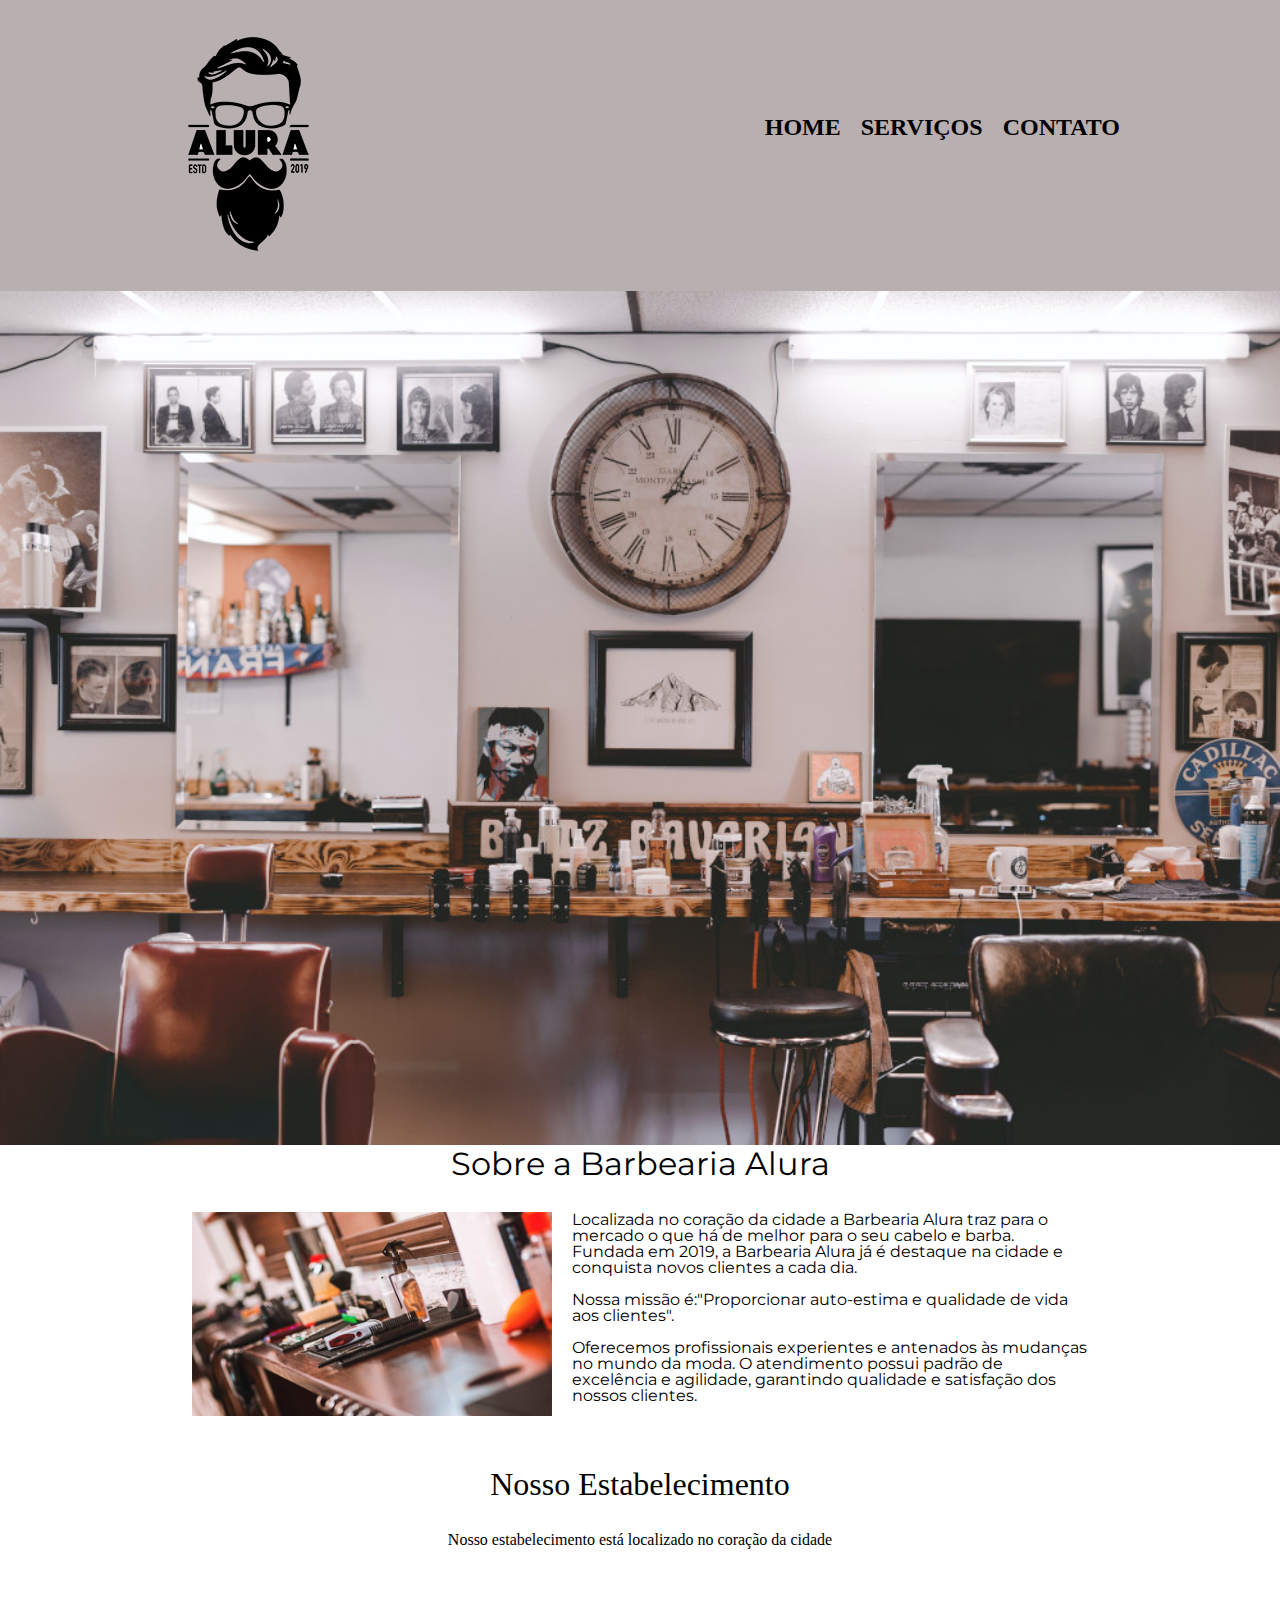
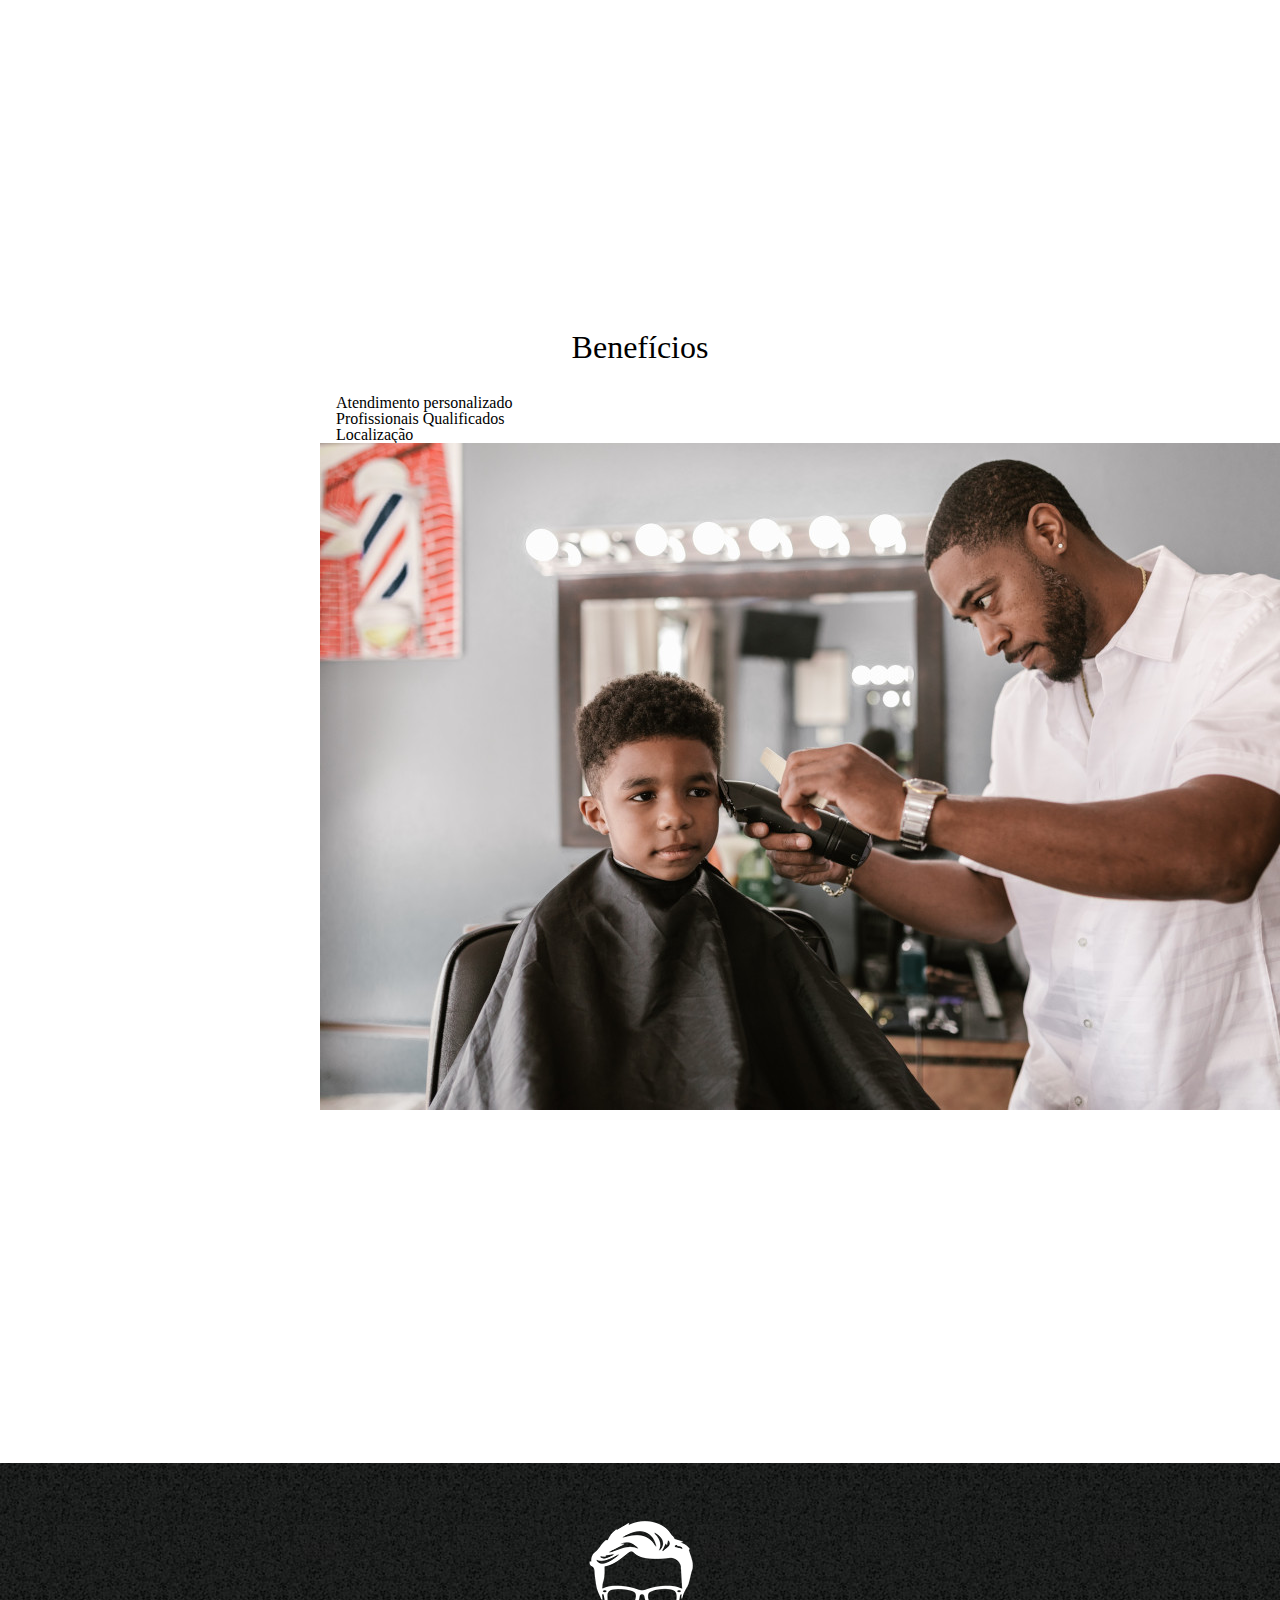
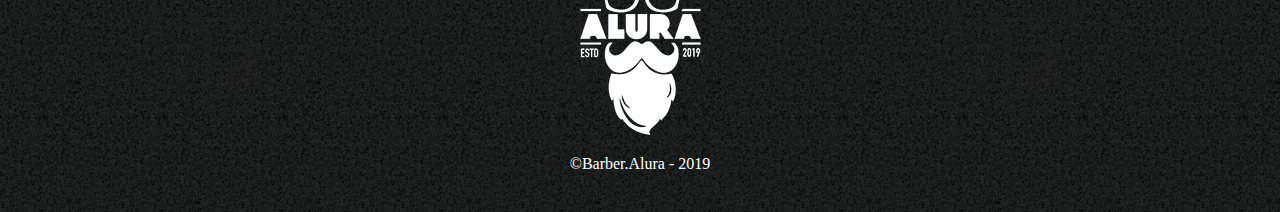
<file: index.html>
<!DOCTYPE html>
<html lang="pt_BR">
  <head>
    <meta charset="UTF-8" />
    <meta http-equiv="X-UA-Compatible" content="IE=edge" />
    <meta name="viewport" content="width=device-width, initial-scale=1.0" />
    <link
      href="https://fonts.googleapis.com/css2?family=Montserrat:wght@100&display=swap"
      rel="stylesheet"
    />
    <link rel="stylesheet" href="reset.css" />
    <link rel="stylesheet" href="style.css" />
    <link
      rel="shortcut icon"
      href="assets/logo-branco.png"
      type="image/x-icon"
    />
    <title>Barber.Alura</title>
  </head>
  <body>
    <header>
      <div class="caixa">
        <img src="assets/logo.png" alt="Logo da Barbearia Alura" />
        <button id="mobile">menu</button>
        <nav id="navigation">
          <ul id="menu">
            <li><a href="index.html">home</a></li>
            <li><a href="product.html">serviços</a></li>
            <li><a href="contato.html">contato</a></li>
          </ul>
        </nav>
      </div>
    </header>
    <div class="banner">
      <img src="assets/barber-02.jpg" alt="Foto da Barbearia" />
    </div>
    <main>
      <section class="principal">
        <h1 class="texto-central">Sobre a Barbearia Alura</h1>
        <img
          class="utensilios"
          src="assets/barbearia-moderna-2.jpg"
          alt="Utensilios Barbearia"
        />
        <p>
          Localizada no coração da cidade a
          <strong>Barbearia Alura</strong> traz para o mercado o que há de
          melhor para o seu cabelo e barba. Fundada em 2019, a Barbearia Alura
          já é destaque na cidade e conquista novos clientes a cada dia.
        </p>
        <p>
          Nossa missão é:<em
            >"Proporcionar auto-estima e qualidade de vida aos clientes"</em
          >.
        </p>
        <p>
          Oferecemos profissionais experientes e antenados às mudanças no mundo
          da moda. O atendimento possui padrão de excelência e agilidade,
          garantindo qualidade e satisfação dos nossos clientes.
        </p>
      </section>
    </main>
    <section class="mapa">
      <h3 class="texto-central">Nosso Estabelecimento</h3>
      <p>Nosso estabelecimento está localizado no coração da cidade</p>
      <iframe
        src="https://www.google.com/maps/embed?pb=!1m18!1m12!1m3!1d59918033.81675689!2d-114.1517168!3d-23.5646162!2m3!1f0!2f0!3f0!3m2!1i1024!2i768!4f13.1!3m3!1m2!1s0x94ce59541c6c79c3%3A0x36b90a85f0f8cb33!2sGrupo%20Alura!5e0!3m2!1spt-BR!2sbr!4v1647568401419!5m2!1spt-BR!2sbr"
        width="100%"
        height="300"
        style="border: 0"
        allowfullscreen=""
        loading="lazy"
      ></iframe>
    </section>
    <section id="beneficios">
      <h3 class="texto-central">Benefícios</h3>
      <div class="conteudo-beneficios">
        <ul class="lista-beneficios">
          <li class="list">Atendimento personalizado</li>
          <li class="list">Profissionais Qualificados</li>
          <li class="list">Localização</li>
        </ul>
        <img class="barbeiro" src="assets/barber-03.jpg" alt="Barbeiro" />
      </div>
      <div class="video">
        <iframe
          width="560"
          height="315"
          src="https://www.youtube.com/embed/7UZZMorD1HE"
          title="YouTube video player"
          frameborder="0"
          allow="accelerometer; autoplay; clipboard-write; encrypted-media; gyroscope; picture-in-picture"
          allowfullscreen
        ></iframe>
      </div>
    </section>
    <footer>
      <img src="assets/logo-branco.png" alt="Logo da Barbearia Alura" />
      <p>&copy;Barber.Alura - 2019</p>
    </footer>
    <script src="script.js"></script>
  </body>
</html>
</file>
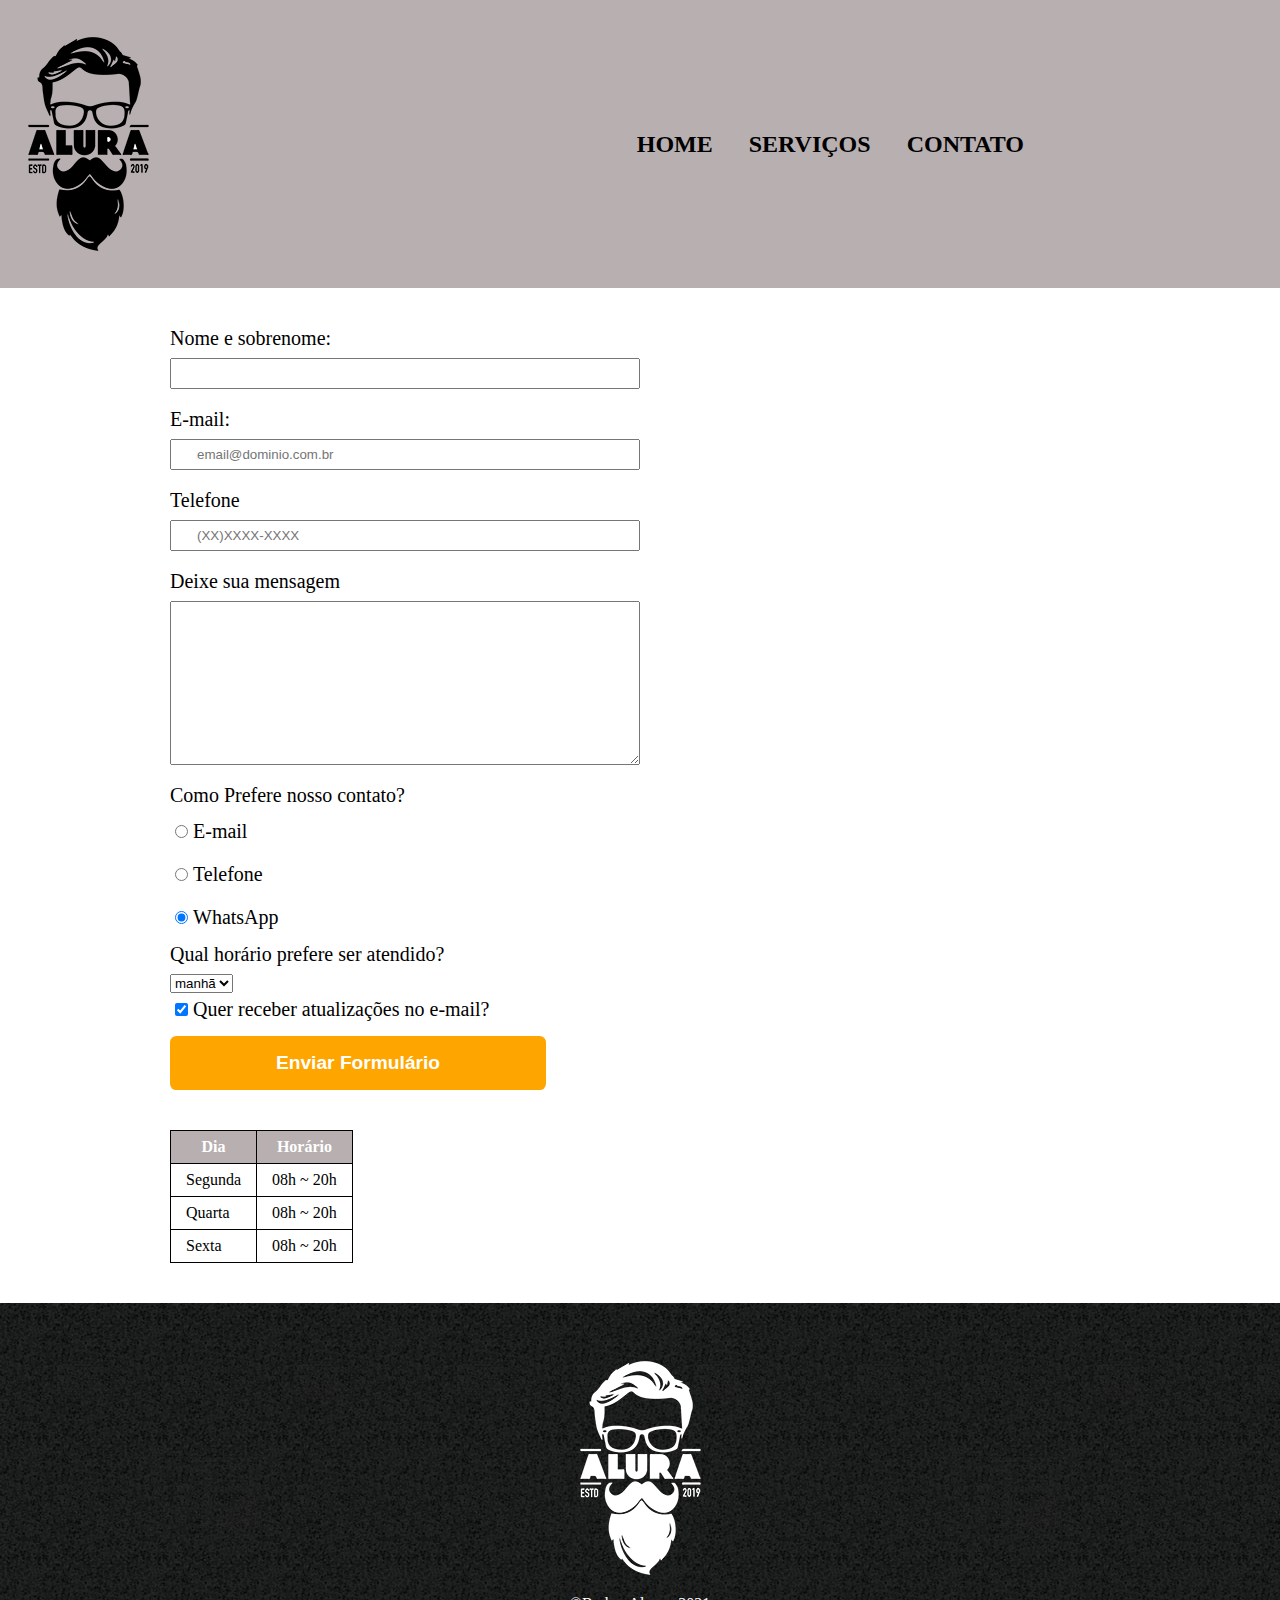
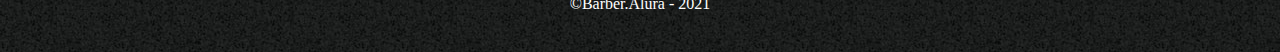
<file: contato.html>
<!DOCTYPE html>
<html lang="pt_BR">
<head>
  <meta charset="UTF-8">
  <meta http-equiv="X-UA-Compatible" content="IE=edge">
  <meta name="viewport" content="width=device-width, initial-scale=1.0">
  <link rel="stylesheet" href="reset.css">
  <link rel="shortcut icon" href="assets/logo-branco.png" type="image/x-icon">
  <link rel="stylesheet" href="contato.css">
  <title>Contato - Barber.Alura</title>
</head>
<body>
  <header>
    <img src="assets/logo.png" alt="Logo Barber Alura">
    <ul>
      <li><a href="index.html">Home</a></li>
      <li><a href="product.html">Serviços</a></li>
      <li><a href="contato.html">contato</a></li>
    </ul>
  </header>
  <main>
    <form action="">
      <label for="nome-sobre">Nome e sobrenome:</label>
      <input class="dados" type="text" id="nome-sobre">
      <label for="mail" required>E-mail:</label>
      <input class="dados" type="email" name="mailto" id="mail" placeholder="email@dominio.com.br" required>
      <label for="tel">Telefone</label>
      <input class="dados" type="tel" name="phone" id="tel" placeholder="(XX)XXXX-XXXX" required>
      <label for="msg">Deixe sua mensagem</label>
      <textarea class="dados" name="mensagem" id="msg" cols="60" rows="10" required></textarea>

      <fieldset>
        <legend>Como Prefere nosso contato?</legend>
        <label for="e-mail"><input class="checkbox" type="radio" name="contact" id="e-mail">E-mail</label>
        <label for="telefone"><input class="checkbox" type="radio" name="contact" id="telefone">Telefone</label>
        
        <label for="whatsapp"><input class="checkbox" type="radio" name="contact" id="whatsapp" checked>WhatsApp</label>
      </fieldset>
      <fieldset>
        <legend>Qual horário prefere ser atendido?</legend>
        <select name="contact" id="hours">
          <option value="hours">manhã</option>
          <option value="hours">tarde</option>
          <option value="hours">noite</option>
        </select>
        <label><input class="checkbox" type="checkbox" checked>Quer receber atualizações no e-mail?</input></label>
      </fieldset>
      <input class="enviar" type="submit" value="Enviar Formulário">
    </form>
    <table>
      <thead>
        <tr>
          <th>Dia</th>
          <th>Horário</th>
        </tr>
      </thead>
      <tbody>
        <tr>
          <td>Segunda</td>
          <td>08h ~ 20h</td>
        </tr>
        <tr>
          <td>Quarta</td>
          <td>08h ~ 20h</td>
        </tr>
        <tr>
          <td>Sexta</td>
          <td>08h ~ 20h</td>
        </tr>
      </tbody>
    </table>
  </main>
  <footer>
    <img src="assets/logo-branco.png" alt="rodape">
    <p>&copy;Barber.Alura - 2021</p>
  </footer>
</body>
</html>
</file>
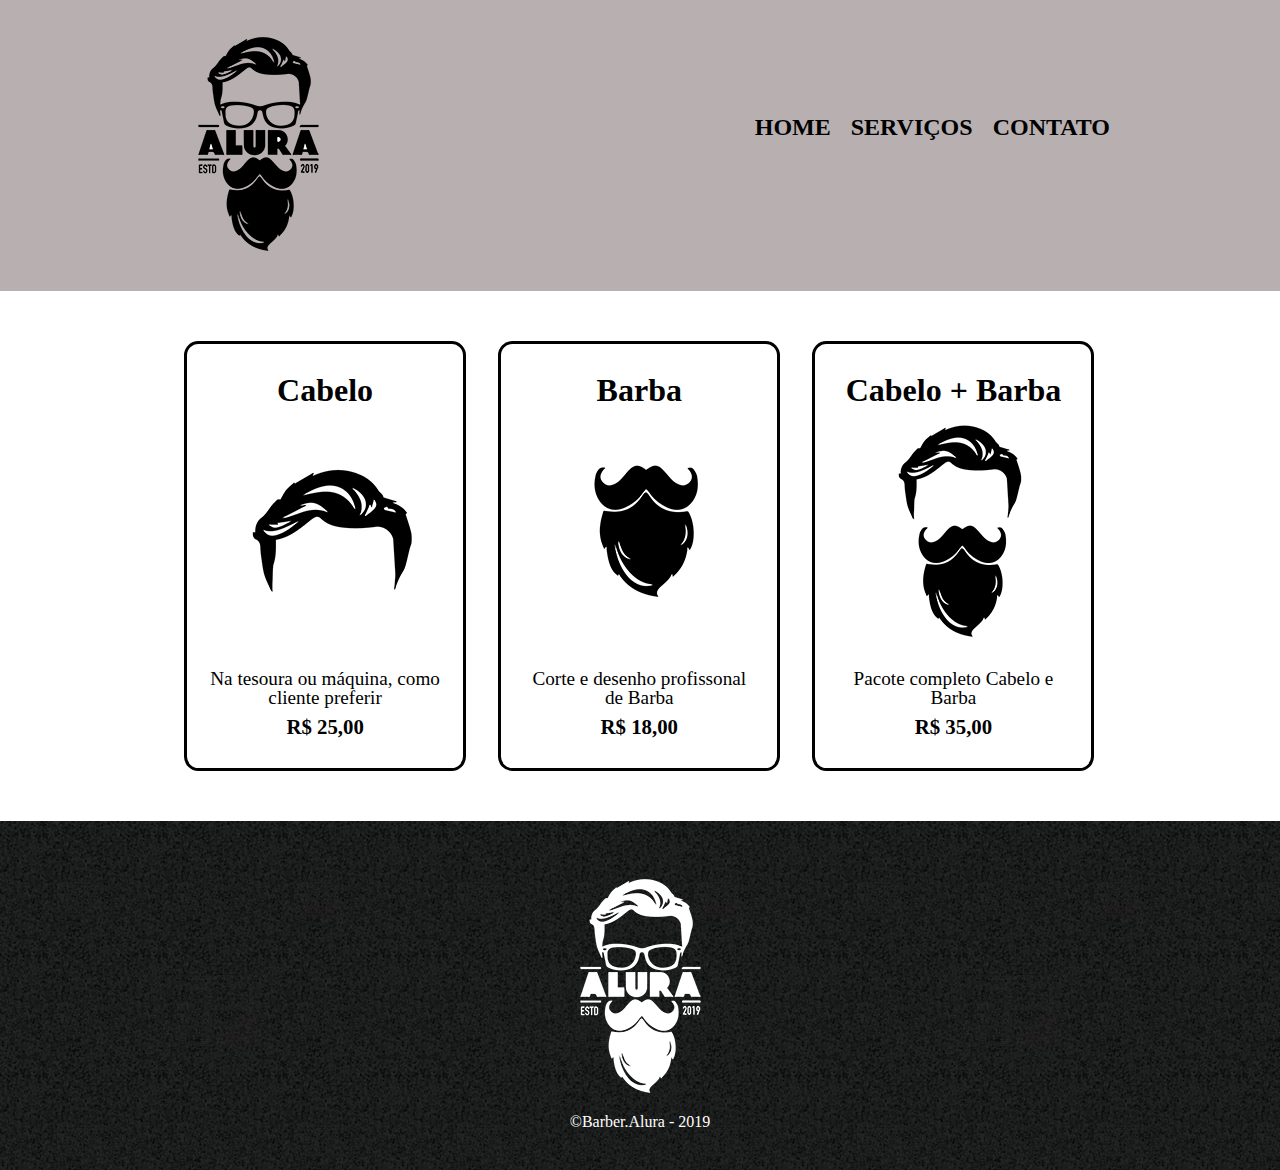
<file: product.html>
<!DOCTYPE html>
<html lang="pt_BR">
<head>
  <meta charset="UTF-8">
  <meta http-equiv="X-UA-Compatible" content="IE=edge">
  <meta name="viewport" content="width=device-width, initial-scale=1.0">
  <link rel="stylesheet" href="reset.css">
  <link rel="stylesheet" href="product.css">
  <link rel="shortcut icon" href="assets/logo-branco.png">
  <title>Produtos - Barber.Alura</title>
</head>
<body>
  <header>
    <div class="caixa">
      <h1><img src="assets/logo.png" alt="Logomarca Barbearia Alura"></h1>
      <nav>
        <ul>
          <li><a href="index.html">Home</a></li>
          <li><a href="product.html">Serviços</a></li>
          <li><a href="contato.html">Contato</a></li>
        </ul>
      </nav>
    </div>
  </header>
  <main>
    <ul class="produtos">
      <li>
        <h2>Cabelo</h2>
        <img src="assets/cabelo.jpg" alt="Serviço de corte de cabelo">
        <p class="descricao">Na tesoura ou máquina, como cliente preferir</p>
        <p class="preco">R$ 25,00</p>
      </li>
      <li>
        <h2>Barba</h2>
        <img src="assets/barba.jpg" alt="Serviço de corte de Barba">
        <p class="descricao">Corte e desenho profissonal de Barba</p>
        <p class="preco">R$ 18,00</p>
      </li>
      <li>
        <h2>Cabelo + Barba</h2>
        <img src="assets/cabelo+barba.jpg" alt="Serviço de Corte completo, cabelo e Barba">
        <p class="descricao">Pacote completo Cabelo e Barba</p>
        <p class="preco">R$ 35,00</p>
      </li>
    </ul>
  </main>
  <footer>
    <img src="assets/logo-branco.png" alt="Logo da alura">
    <p>&copy;Barber.Alura - 2019</p>
  </footer>
</body>
</html>
</file>
<file: style.css>
@charset "UTF-8";

/*=========Global=============*/
* {
  margin: 0;
  padding: 0;
  box-sizing: border-box;
  font-family: 'Montserrat', sans-serif;
}

/*-==================cabecalho ============*/
header {
  background: #b8afb0;
  padding: 1.2rem 0;
  width: 100%;
}

ul li a {
  text-decoration: none;
  text-transform: uppercase;
  font-size: 1.5rem;
  font-weight: bold;
  color: black;
}

#mobile {
  display: none;
}

nav {
  position: absolute;
  top: 6rem;
  right: 0;
}

.caixa {
  position: relative;
  width: 60rem;
  margin: 0 auto;
}

ul li {
  display: inline-block;
  margin: 0 0 0 1rem;
}

ul li a:hover {
  color: #3c302c91;
  text-decoration: underline;
}

/*================ imagem principal ===========*/
.banner img {
  width: 100%;
}

.principal {
  margin: 0 auto;
  width: 70%;
}

.texto-central {
  text-align: center;
  font-size: 2em;
  margin: 0 0 1em;
  clear: left;
}

.utensilios {
  width: 360px;
  float: left;
  margin: 0 20px 20px 0;
}
.principal p {
  margin: 0 0 1em;
}

.mapa {
  width: 70%;
  margin: 0 auto;
  padding: 3em 0;
}

.mapa p {
  margin: 0 0 2em;
  text-align: center;
}

.video {
  width: 560px;

  margin: 1em auto;
}

.conteudo-beneficios {
  width: 640px;
  margin: 0 auto;
}

.lista-beneficios {
  width: 40%;
  display: inline-block;
  vertical-align: top;
}

/*=================footer================*/
footer {
  background: url('assets/bg.jpg');
  padding: 2.5rem 0;
  text-align: center;
  color: white;
}
</file>
<file: contato.css>
@charset "UTF-8";

* {
  margin: 0;
  padding: 0;
  box-sizing: border-box;
}

/*=================cabecalho=============*/

header {
  display: flex;
  align-items: center;
  justify-content: space-between;
  background: #b8afb0;
  padding: 1.2rem 0;
}

header ul {
  margin-right: 15rem;
}

header ul li {
  display: inline-block;
  padding: 1rem;
}

header a:hover {
  text-decoration: underline;
  color: rgb(129, 123, 114);
}

header ul li a {
  text-transform: uppercase;
  text-decoration: none;
  color: black;
  font-size: 1.5rem;
  font-weight: bold;
}

/*====================main========*/
main {
  width: 940px;
  margin: 0 auto;
}

form {
  margin: 40px 0;
}

form label,
form legend {
  display: block;
  font-size: 20px;
  margin: 0 0 10px;
}

.dados {
  display: block;
  margin: 0 0 20px;
  padding: 6px 25px;
  width: 50%;
}

.checkbox {
  margin: 10px 5px;
}

.enviar {
  background: orange;
  color: white;
  font-weight: bold;
  font-size: 1.2rem;
  padding: 1rem;
  width: 40%;
  border: none;
  border-radius: 0.4rem;
  transition: 0.2s all;
  cursor: pointer;
}

.enviar:hover {
  background: rgba(255, 166, 0, 0.808);
  transform: scale(1.1) rotate(0.2deg);
}

table {
  margin: 20px 0 40px;
}

thead {
  background-color: #b8afb0;
  color: white;
  font-weight: bold;
}

td,
th {
  border: solid 1px black;
  padding: 8px 15px;
}

/*==============rodapé============*/
footer {
  background: url('assets/bg.jpg');
  color: white;
  text-align: center;
  width: 100%;
  padding: 2.5rem 0;
}
</file>
<file: product.css>
@charset "UTF-8";

/*===================CABECALHO===========*/
header {
  background: #b8afb0;
  padding: 1.2rem 0;
}

.caixa {
  position: relative;
  width: 940px;
  margin: 0 auto;
}

/*============NAVEGAÇÃO===============*/

nav {
  position: absolute;
  top: 6rem;
  right: 0;
}

nav ul li {
  display: inline;
  margin: 0 0 0 1rem;
}

nav a {
  text-transform: uppercase;
  color: #000000;
  font-weight: bold;
  font-size: 1.5rem;
  text-decoration: none;
  transition: 0.6s;
}

nav ul li a:hover {
  color: #3c302c91;
  text-decoration: underline;
}

/* ================MAIN=============*/
.produtos {
  width: 940px;
  margin: 0 auto;
  padding: 50px 0;
}

.produtos li {
  display: inline-block;
  text-align: center;
  width: 30%;
  vertical-align: top;
  margin: 0 1.5%;
  padding: 30px 20px;
  box-sizing: border-box;
  border: 3px solid black;
  border-radius: 0.9rem;
}

.produtos h2 {
  font-size: 2rem;
  font-weight: bold;
}

.produtos .preco {
  font-size: 1.3rem;
  font-weight: bold;
  margin-top: 0.6rem;
}

.descricao {
  font-size: 1.2rem;
  margin-top: 0.6rem;
}

/*============FOOTER=============*/
footer {
  background: url('assets/bg.jpg');
  text-align: center;
  padding: 2.5rem 0;
  color: white;
}
</file>
